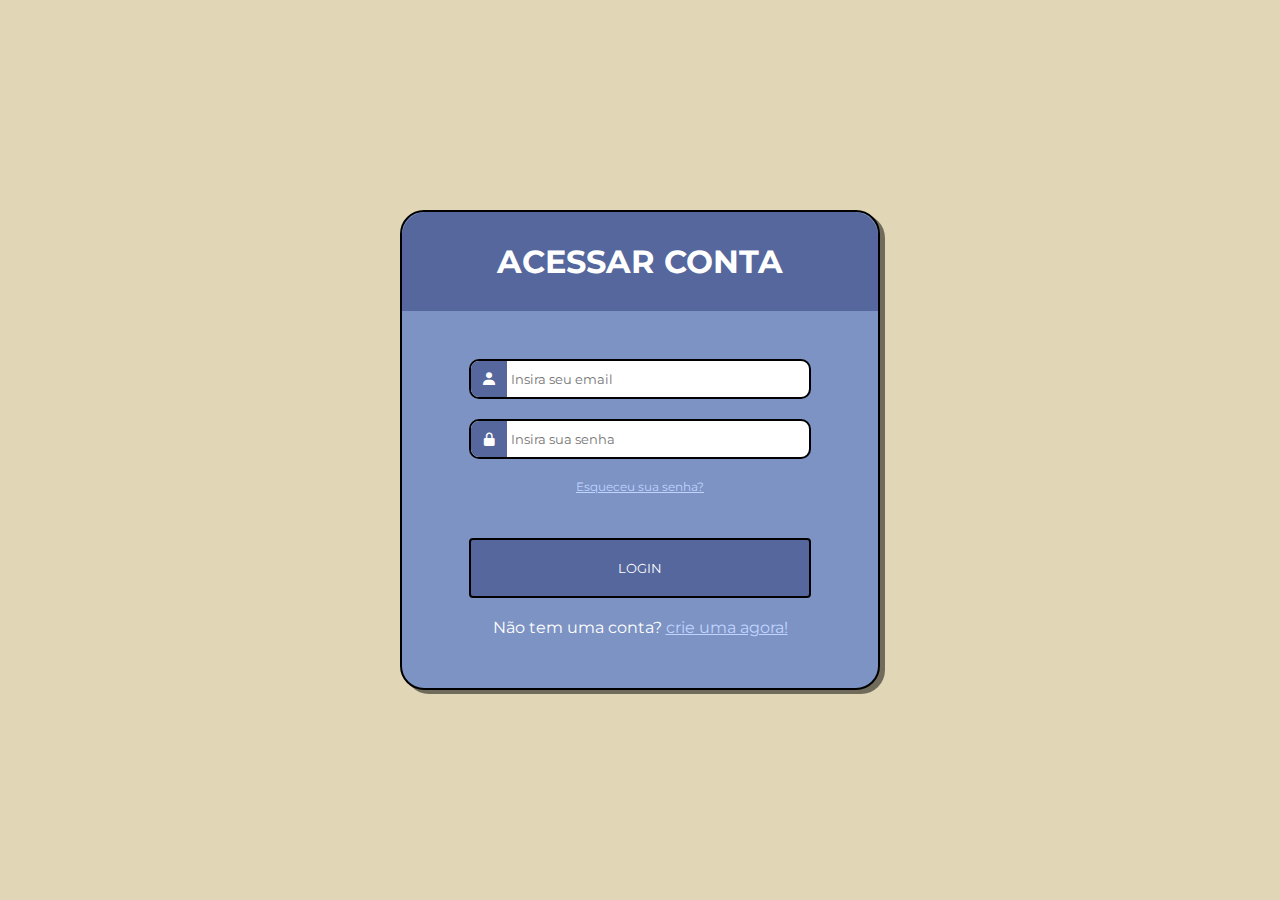
<file: index.html>
<!DOCTYPE html>
<html lang="en">
<head>
    <meta charset="UTF-8">
    <meta name="viewport" content="width=device-width, initial-scale=1.0">
    <link rel="stylesheet" href="../css/styles.css">
    <title>Página de login</title>
    <link href='https://unpkg.com/boxicons@2.1.4/css/boxicons.min.css' rel='stylesheet'>
    <meta name="Signorelli" content="Página de login">
</head>
<body>
    <div class="container">
        <div class="acesso">
            <h1>ACESSAR CONTA</h1>
        </div>
        <div class="content">
            <div class="inputbox">
                <i class='bx bxs-user'></i><input type="text" placeholder="Insira seu email"
                class="email">
            </div>
            <div class="inputbox">
                <i class='bx bxs-lock-alt' ></i><input type="text" placeholder="Insira sua senha"
                class="email">
            </div>
            <p class="passwordforgot">Esqueceu sua senha?</p>
            <div class="btndiv">
                <input type="button" value="LOGIN"
                class="btn">
            </div>
            <p>Não tem uma conta? <span> crie uma agora!</span></p>
        </div>
    </div>
</body>
</html>
</file>
<file: css/styles.css>
@import url('https://fonts.googleapis.com/css2?family=Montserrat:ital,wght@0,100..900;1,100..900&display=swap');

*{
    margin: 0;
    padding: 0;
    box-sizing: border-box;
    font-family: "Montserrat";
}
body{
    display: flex;
    justify-content: center;
    align-items: center;
    height: 100vh;
    background-color: #E1D7B7;
}

.container{
    color: white;
    width: 30rem;
    height: 30rem;
    background-color: #7C93C3;
    border: 2px solid black;
    border-radius: 24px;
    box-shadow: 5px 4px rgb(0,0,0,0.5);
}

.acesso{
    padding: 30px;
    display: flex;
    justify-content: center;
    background-color: #55679C;
    border-radius: 24px 24px 0 0;
}
.content{
    display: flex;
    justify-content: center;
    flex-direction: column;
    gap: 20px;
    padding: 3rem;
    align-items: center;
}
.inputbox{
    border: 2px solid black;
    border-radius: 10px;
    background-color: white;
    display: flex;
    gap:4px;
    align-items: center;
    width: 90%;
}
.inputbox .email:focus{
    outline: none;

}    
.inputbox .email{
    width: 100%;
    height: 30px;
    border: none;
    background: none;
}

.bx{
    height: 100%;
    background-color: #55679C;
    border-radius: 8px 0px 0px 8px;
    display: flex;
    align-items: end;
    padding: 10px;
}

.btndiv{
    margin-top: 24px;
    height: 60px;
    width: 90%;
}
.btn{
    width: 100%;
    height: 100%;
    border-radius: 4px;
    background-color: #55679C;
    color: white;
    border: solid black 2px;
}

.btn:active{
    background-color: #4f6092;
}
.btn:hover{
    cursor: pointer;
}

.passwordforgot{
    font-size: 12px;
    color: #c0d4ff;
    text-decoration: underline;
}
.passwordforgot:hover{
    cursor: pointer;
}
span{
    color: #c0d4ff;
    text-decoration: underline;
}
span:hover{
    cursor: pointer;
}
</file>
